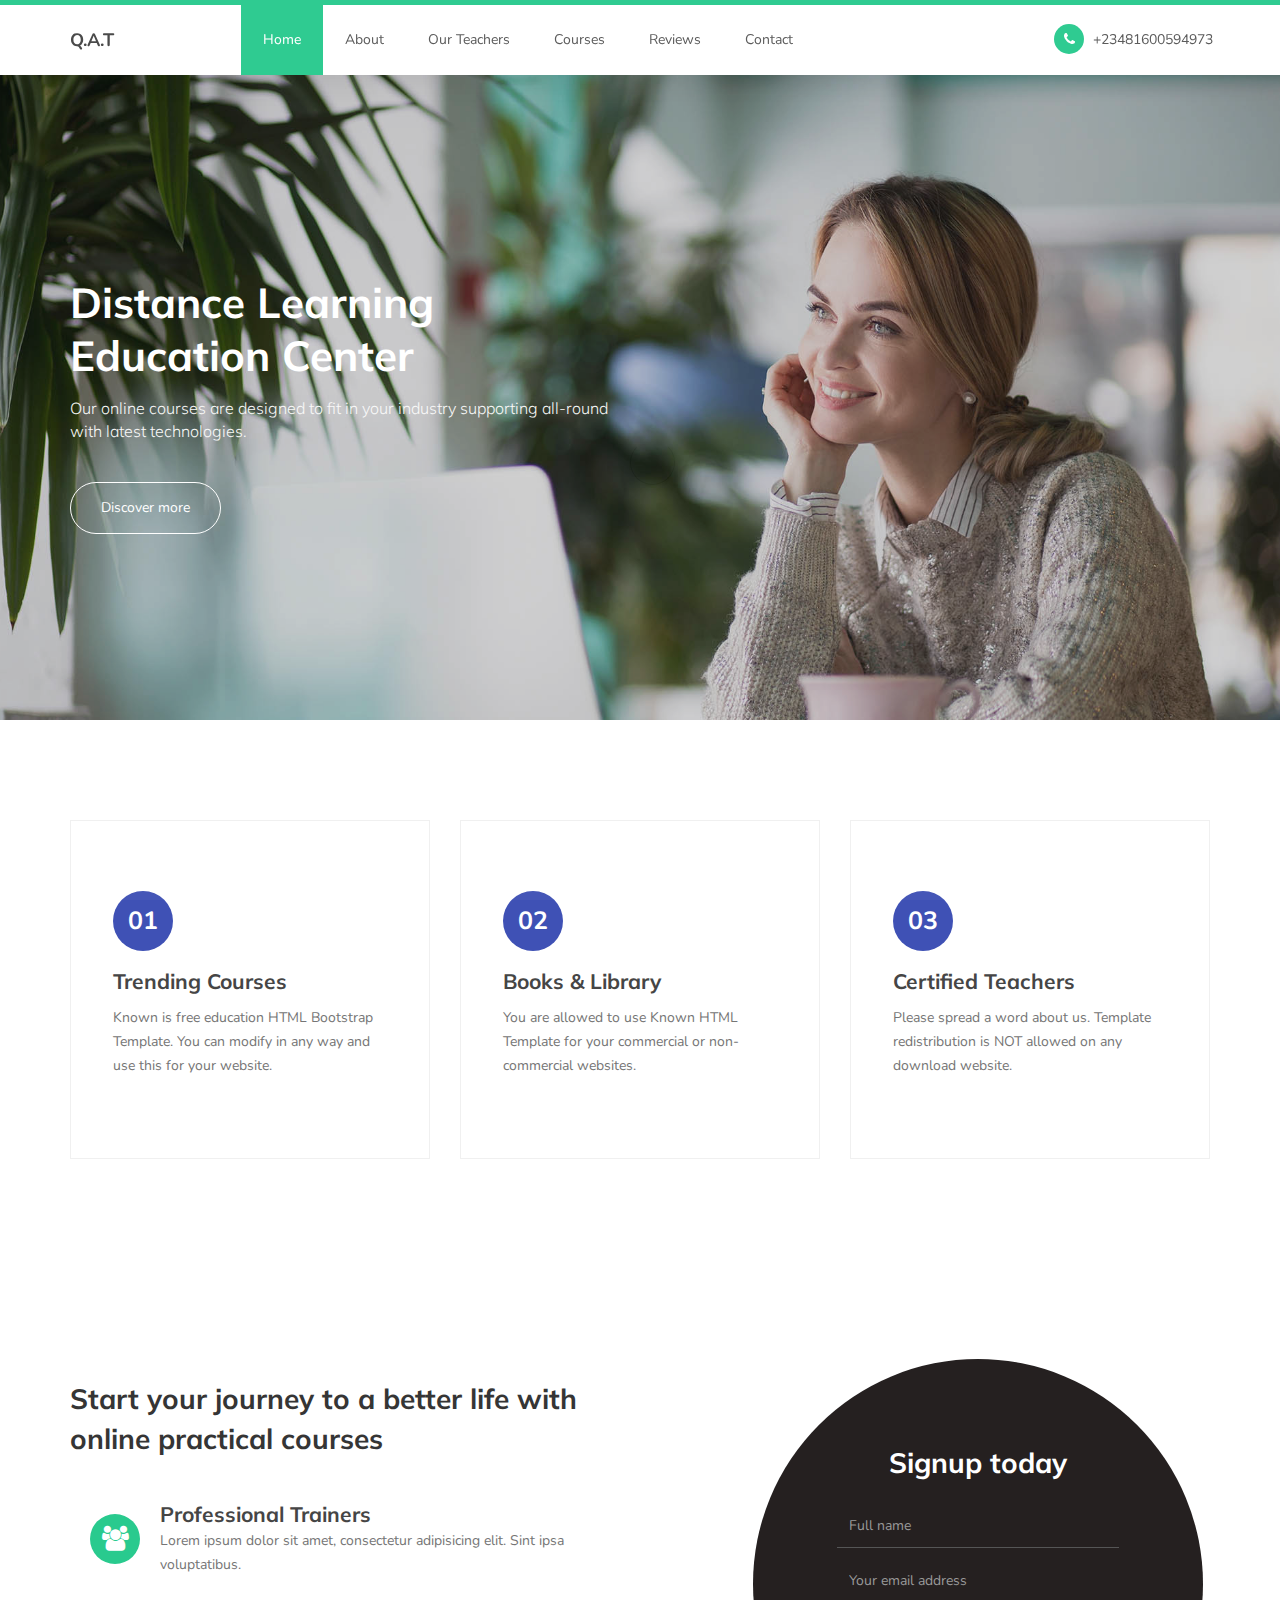
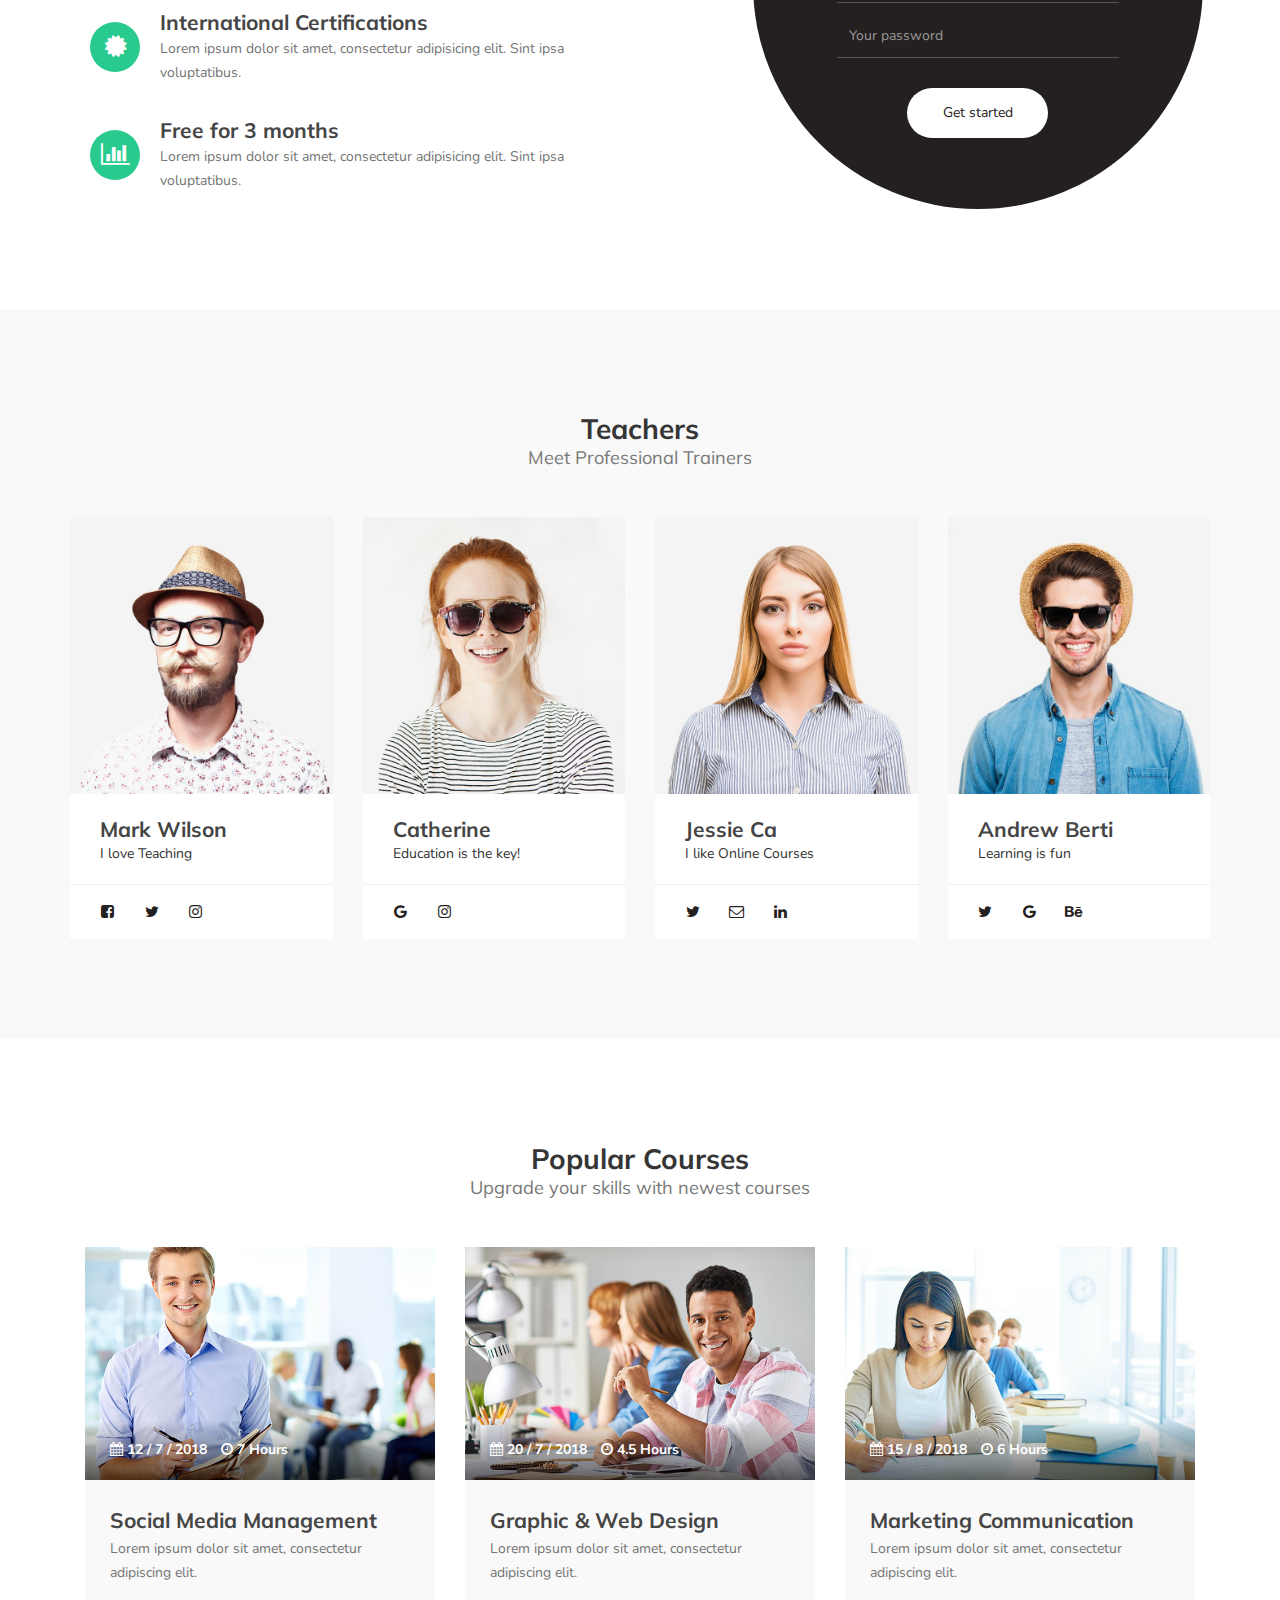
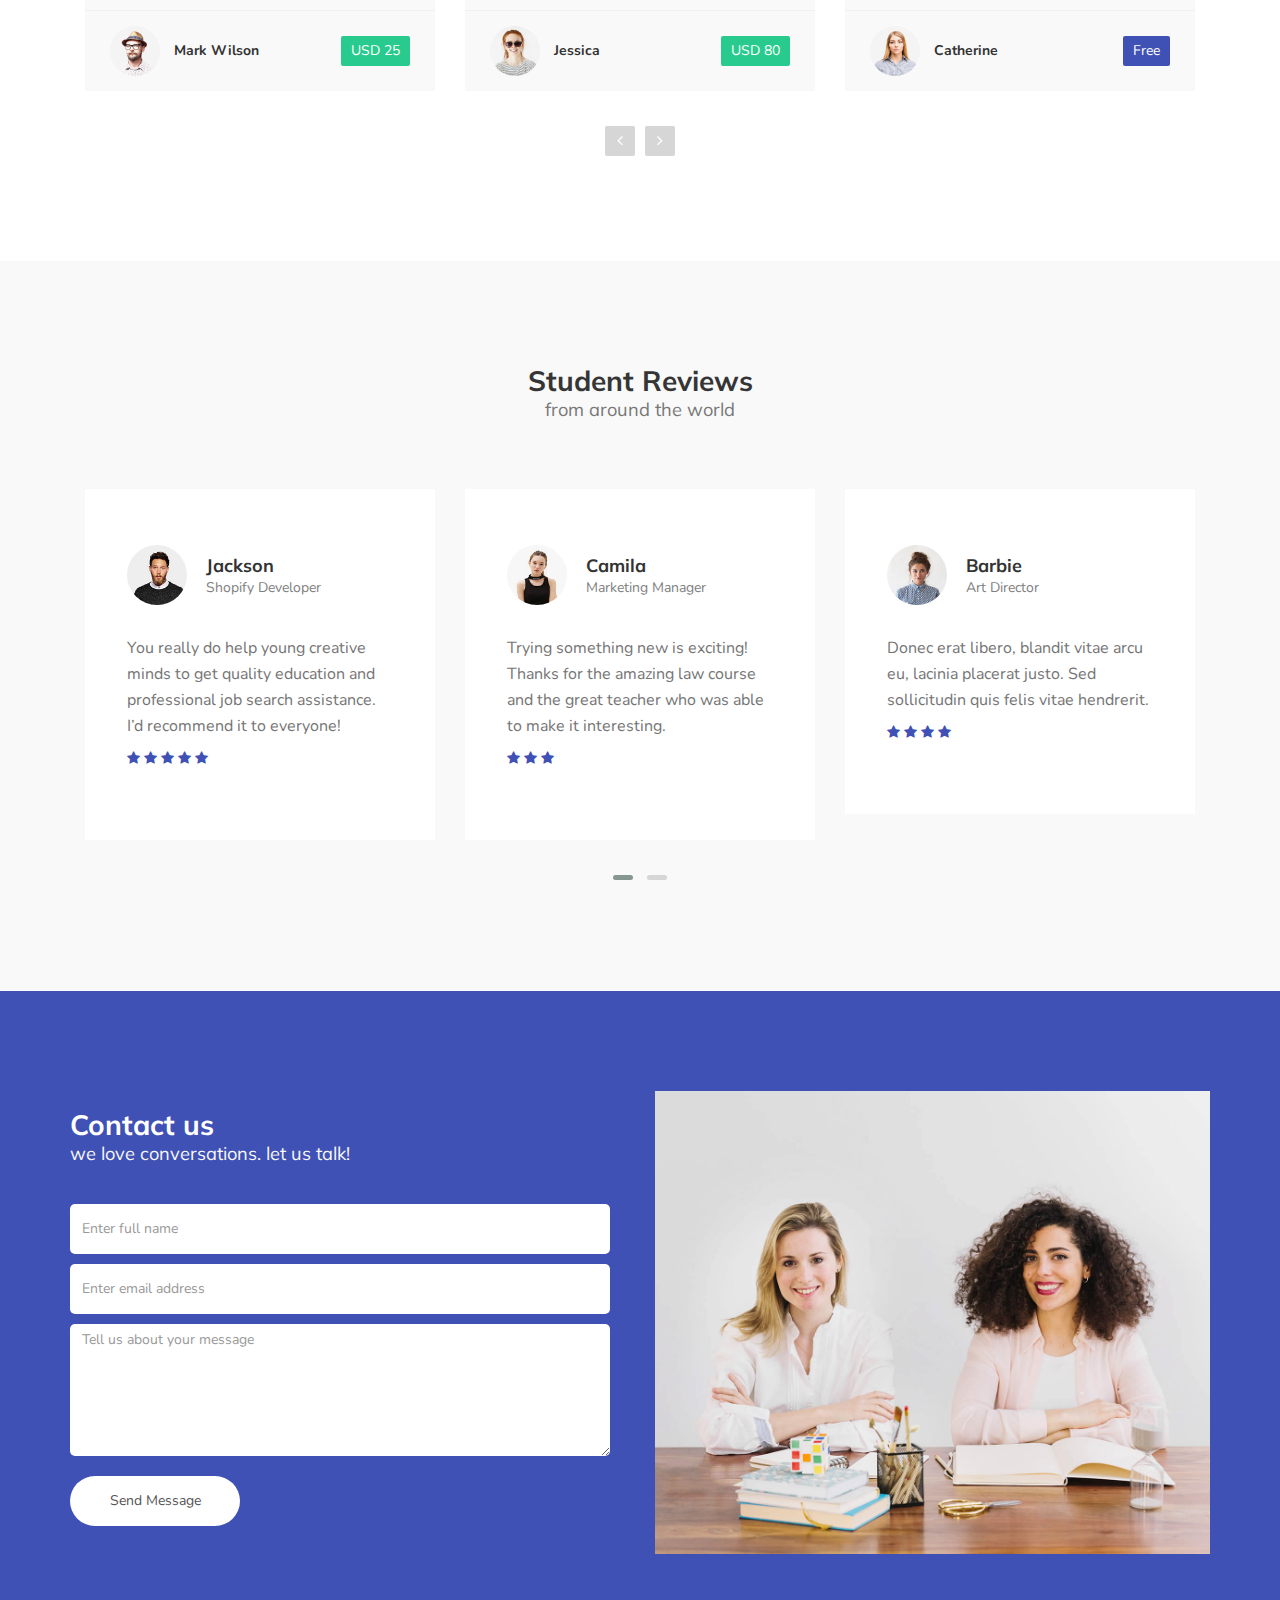
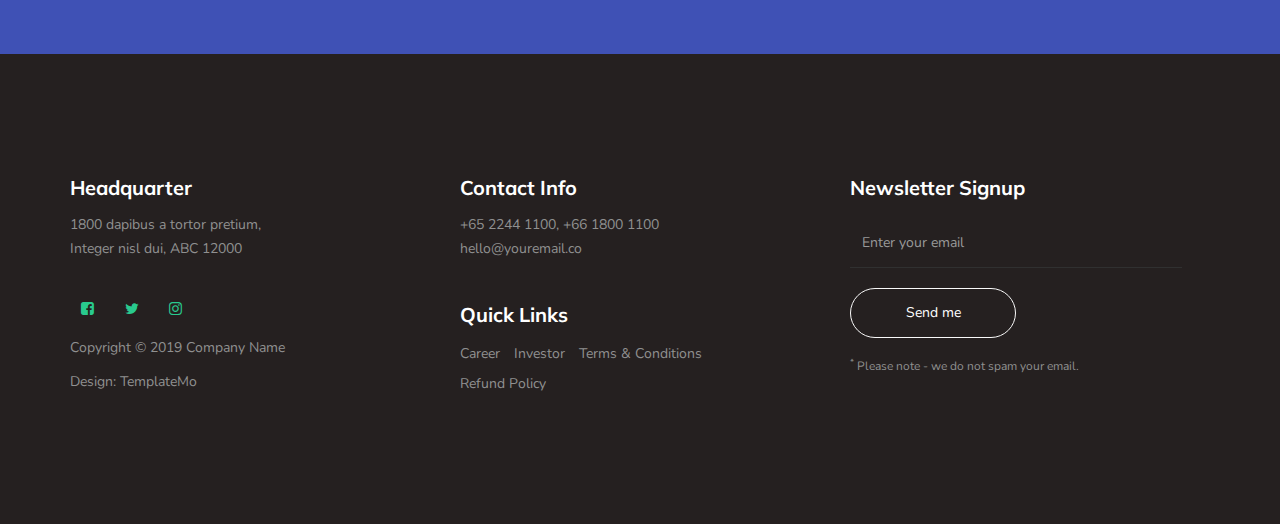
<file: templatemo_516_known/index.html>
<!DOCTYPE html>
<html lang="en">
<head>
     <title>Quality Assurance Tutors</title> 
     <!-- <title>Known - Education HTML Template</title>  -->
<!-- 

Known Template 

https://templatemo.com/tm-516-known 

-->
     <meta charset="UTF-8">
     <meta http-equiv="X-UA-Compatible" content="IE=Edge">
     <meta name="description" content="">
     <meta name="keywords" content="">
     <meta name="author" content="">
     <meta name="viewport" content="width=device-width, initial-scale=1, maximum-scale=1">

     <link rel="stylesheet" href="css/bootstrap.min.css">
     <link rel="stylesheet" href="css/font-awesome.min.css">
     <link rel="stylesheet" href="css/owl.carousel.css">
     <link rel="stylesheet" href="css/owl.theme.default.min.css">

     <!-- MAIN CSS -->
     <link rel="stylesheet" href="css/templatemo-style.css">

</head>
<body id="top" data-spy="scroll" data-target=".navbar-collapse" data-offset="50">

     <!-- PRE LOADER -->
     <section class="preloader">
          <div class="spinner">

               <span class="spinner-rotate"></span>
               
          </div>
     </section>


     <!-- MENU -->
     <section class="navbar custom-navbar navbar-fixed-top" role="navigation">
          <div class="container">

               <div class="navbar-header">
                    <button class="navbar-toggle" data-toggle="collapse" data-target=".navbar-collapse">
                         <span class="icon icon-bar"></span>
                         <span class="icon icon-bar"></span>
                         <span class="icon icon-bar"></span>
                    </button>

                    <!-- lOGO TEXT HERE -->
                    <a href="#" class="navbar-brand">Q.A.T</a>
               </div>

               <!-- MENU LINKS -->
               <div class="collapse navbar-collapse">
                    <ul class="nav navbar-nav navbar-nav-first">
                         <li><a href="#top" class="smoothScroll">Home</a></li>
                         <li><a href="#about" class="smoothScroll">About</a></li>
                         <li><a href="#team" class="smoothScroll">Our Teachers</a></li>
                         <li><a href="#courses" class="smoothScroll">Courses</a></li>
                         <li><a href="#testimonial" class="smoothScroll">Reviews</a></li>
                         <li><a href="#contact" class="smoothScroll">Contact</a></li>
                    </ul>

                    <ul class="nav navbar-nav navbar-right">
                         <li><a href="#"><i class="fa fa-phone"></i> +23481600594973</a></li>
                    </ul>
               </div>

          </div>
     </section>


     <!-- HOME -->
     <section id="home">
          <div class="row">

                    <div class="owl-carousel owl-theme home-slider">
                         <div class="item item-first">
                              <div class="caption">
                                   <div class="container">
                                        <div class="col-md-6 col-sm-12">
                                             <h1>Distance Learning Education Center</h1>
                                             <h3>Our online courses are designed to fit in your industry supporting all-round with latest technologies.</h3>
                                             <a href="#feature" class="section-btn btn btn-default smoothScroll">Discover more</a>
                                        </div>
                                   </div>
                              </div>
                         </div>

                         <div class="item item-second">
                              <div class="caption">
                                   <div class="container">
                                        <div class="col-md-6 col-sm-12">
                                             <h1>Start your journey with our practical courses</h1>
                                             <h3>Our online courses are built in partnership with technology leaders and are designed to meet industry demands.</h3>
                                             <a href="#courses" class="section-btn btn btn-default smoothScroll">Take a course</a>
                                        </div>
                                   </div>
                              </div>
                         </div>

                         <div class="item item-third">
                              <div class="caption">
                                   <div class="container">
                                        <div class="col-md-6 col-sm-12">
                                             <h1>Efficient Learning Methods</h1>
                                             <h3>Nam eget sapien vel nibh euismod vulputate in vel nibh. Quisque eu ex eu urna venenatis sollicitudin ut at libero. Visit <a rel="nofollow" href="https://www.facebook.com/templatemo">templatemo</a> page.</h3>
                                             <a href="#contact" class="section-btn btn btn-default smoothScroll">Let's chat</a>
                                        </div>
                                   </div>
                              </div>
                         </div>
                    </div>
          </div>
     </section>


     <!-- FEATURE -->
     <section id="feature">
          <div class="container">
               <div class="row">

                    <div class="col-md-4 col-sm-4">
                         <div class="feature-thumb">
                              <span>01</span>
                              <h3>Trending Courses</h3>
                              <p>Known is free education HTML Bootstrap Template. You can modify in any way and use this for your website.</p>
                         </div>
                    </div>

                    <div class="col-md-4 col-sm-4">
                         <div class="feature-thumb">
                              <span>02</span>
                              <h3>Books & Library</h3>
                              <p>You are allowed to use Known HTML Template for your commercial or non-commercial websites.</p>
                         </div>
                    </div>

                    <div class="col-md-4 col-sm-4">
                         <div class="feature-thumb">
                              <span>03</span>
                              <h3>Certified Teachers</h3>
                              <p>Please spread a word about us. Template redistribution is NOT allowed on any download website.</p>
                         </div>
                    </div>

               </div>
          </div>
     </section>


     <!-- ABOUT -->
     <section id="about">
          <div class="container">
               <div class="row">

                    <div class="col-md-6 col-sm-12">
                         <div class="about-info">
                              <h2>Start your journey to a better life with online practical courses</h2>

                              <figure>
                                   <span><i class="fa fa-users"></i></span>
                                   <figcaption>
                                        <h3>Professional Trainers</h3>
                                        <p>Lorem ipsum dolor sit amet, consectetur adipisicing elit. Sint ipsa voluptatibus.</p>
                                   </figcaption>
                              </figure>

                              <figure>
                                   <span><i class="fa fa-certificate"></i></span>
                                   <figcaption>
                                        <h3>International Certifications</h3>
                                        <p>Lorem ipsum dolor sit amet, consectetur adipisicing elit. Sint ipsa voluptatibus.</p>
                                   </figcaption>
                              </figure>

                              <figure>
                                   <span><i class="fa fa-bar-chart-o"></i></span>
                                   <figcaption>
                                        <h3>Free for 3 months</h3>
                                        <p>Lorem ipsum dolor sit amet, consectetur adipisicing elit. Sint ipsa voluptatibus.</p>
                                   </figcaption>
                              </figure>
                         </div>
                    </div>

                    <div class="col-md-offset-1 col-md-4 col-sm-12">
                         <div class="entry-form">
                              <form action="#" method="post">
                                   <h2>Signup today</h2>
                                   <input type="text" name="full name" class="form-control" placeholder="Full name" required="">

                                   <input type="email" name="email" class="form-control" placeholder="Your email address" required="">

                                   <input type="password" name="password" class="form-control" placeholder="Your password" required="">

                                   <button class="submit-btn form-control" id="form-submit">Get started</button>
                              </form>
                         </div>
                    </div>

               </div>
          </div>
     </section>


     <!-- TEAM -->
     <section id="team">
          <div class="container">
               <div class="row">

                    <div class="col-md-12 col-sm-12">
                         <div class="section-title">
                              <h2>Teachers <small>Meet Professional Trainers</small></h2>
                         </div>
                    </div>

                    <div class="col-md-3 col-sm-6">
                         <div class="team-thumb">
                              <div class="team-image">
                                   <img src="images/author-image1.jpg" class="img-responsive" alt="">
                              </div>
                              <div class="team-info">
                                   <h3>Mark Wilson</h3>
                                   <span>I love Teaching</span>
                              </div>
                              <ul class="social-icon">
                                   <li><a href="#" class="fa fa-facebook-square" attr="facebook icon"></a></li>
                                   <li><a href="#" class="fa fa-twitter"></a></li>
                                   <li><a href="#" class="fa fa-instagram"></a></li>
                              </ul>
                         </div>
                    </div>

                    <div class="col-md-3 col-sm-6">
                         <div class="team-thumb">
                              <div class="team-image">
                                   <img src="images/author-image2.jpg" class="img-responsive" alt="">
                              </div>
                              <div class="team-info">
                                   <h3>Catherine</h3>
                                   <span>Education is the key!</span>
                              </div>
                              <ul class="social-icon">
                                   <li><a href="#" class="fa fa-google"></a></li>
                                   <li><a href="#" class="fa fa-instagram"></a></li>
                              </ul>
                         </div>
                    </div>

                    <div class="col-md-3 col-sm-6">
                         <div class="team-thumb">
                              <div class="team-image">
                                   <img src="images/author-image3.jpg" class="img-responsive" alt="">
                              </div>
                              <div class="team-info">
                                   <h3>Jessie Ca</h3>
                                   <span>I like Online Courses</span>
                              </div>
                              <ul class="social-icon">
                                   <li><a href="#" class="fa fa-twitter"></a></li>
                                   <li><a href="#" class="fa fa-envelope-o"></a></li>
                                   <li><a href="#" class="fa fa-linkedin"></a></li>
                              </ul>
                         </div>
                    </div>

                    <div class="col-md-3 col-sm-6">
                         <div class="team-thumb">
                              <div class="team-image">
                                   <img src="images/author-image4.jpg" class="img-responsive" alt="">
                              </div>
                              <div class="team-info">
                                   <h3>Andrew Berti</h3>
                                   <span>Learning is fun</span>
                              </div>
                              <ul class="social-icon">
                                   <li><a href="#" class="fa fa-twitter"></a></li>
                                   <li><a href="#" class="fa fa-google"></a></li>
                                   <li><a href="#" class="fa fa-behance"></a></li>
                              </ul>
                         </div>
                    </div>

               </div>
          </div>
     </section>


     <!-- Courses -->
     <section id="courses">
          <div class="container">
               <div class="row">

                    <div class="col-md-12 col-sm-12">
                         <div class="section-title">
                              <h2>Popular Courses <small>Upgrade your skills with newest courses</small></h2>
                         </div>

                         <div class="owl-carousel owl-theme owl-courses">
                              <div class="col-md-4 col-sm-4">
                                   <div class="item">
                                        <div class="courses-thumb">
                                             <div class="courses-top">
                                                  <div class="courses-image">
                                                       <img src="images/courses-image1.jpg" class="img-responsive" alt="">
                                                  </div>
                                                  <div class="courses-date">
                                                       <span><i class="fa fa-calendar"></i> 12 / 7 / 2018</span>
                                                       <span><i class="fa fa-clock-o"></i> 7 Hours</span>
                                                  </div>
                                             </div>

                                             <div class="courses-detail">
                                                  <h3><a href="#">Social Media Management</a></h3>
                                                  <p>Lorem ipsum dolor sit amet, consectetur adipiscing elit.</p>
                                             </div>

                                             <div class="courses-info">
                                                  <div class="courses-author">
                                                       <img src="images/author-image1.jpg" class="img-responsive" alt="">
                                                       <span>Mark Wilson</span>
                                                  </div>
                                                  <div class="courses-price">
                                                       <a href="#"><span>USD 25</span></a>
                                                  </div>
                                             </div>
                                        </div>
                                   </div>
                              </div>

                              <div class="col-md-4 col-sm-4">
                                   <div class="item">
                                        <div class="courses-thumb">
                                             <div class="courses-top">
                                                  <div class="courses-image">
                                                       <img src="images/courses-image2.jpg" class="img-responsive" alt="">
                                                  </div>
                                                  <div class="courses-date">
                                                       <span><i class="fa fa-calendar"></i> 20 / 7 / 2018</span>
                                                       <span><i class="fa fa-clock-o"></i> 4.5 Hours</span>
                                                  </div>
                                             </div>

                                             <div class="courses-detail">
                                                  <h3><a href="#">Graphic & Web Design</a></h3>
                                                  <p>Lorem ipsum dolor sit amet, consectetur adipiscing elit.</p>
                                             </div>

                                             <div class="courses-info">
                                                  <div class="courses-author">
                                                       <img src="images/author-image2.jpg" class="img-responsive" alt="">
                                                       <span>Jessica</span>
                                                  </div>
                                                  <div class="courses-price">
                                                       <a href="#"><span>USD 80</span></a>
                                                  </div>
                                             </div>
                                        </div>
                                   </div>
                              </div>

                              <div class="col-md-4 col-sm-4">
                                   <div class="item">
                                        <div class="courses-thumb">
                                             <div class="courses-top">
                                                  <div class="courses-image">
                                                       <img src="images/courses-image3.jpg" class="img-responsive" alt="">
                                                  </div>
                                                  <div class="courses-date">
                                                       <span><i class="fa fa-calendar"></i> 15 / 8 / 2018</span>
                                                       <span><i class="fa fa-clock-o"></i> 6 Hours</span>
                                                  </div>
                                             </div>

                                             <div class="courses-detail">
                                                  <h3><a href="#">Marketing Communication</a></h3>
                                                  <p>Lorem ipsum dolor sit amet, consectetur adipiscing elit.</p>
                                             </div>

                                             <div class="courses-info">
                                                  <div class="courses-author">
                                                       <img src="images/author-image3.jpg" class="img-responsive" alt="">
                                                       <span>Catherine</span>
                                                  </div>
                                                  <div class="courses-price free">
                                                       <a href="#"><span>Free</span></a>
                                                  </div>
                                             </div>
                                        </div>
                                   </div>
                              </div>

                              <div class="col-md-4 col-sm-4">
                                   <div class="item">
                                        <div class="courses-thumb">
                                             <div class="courses-top">
                                                  <div class="courses-image">
                                                       <img src="images/courses-image4.jpg" class="img-responsive" alt="">
                                                  </div>
                                                  <div class="courses-date">
                                                       <span><i class="fa fa-calendar"></i> 10 / 8 / 2018</span>
                                                       <span><i class="fa fa-clock-o"></i> 8 Hours</span>
                                                  </div>
                                             </div>

                                             <div class="courses-detail">
                                                  <h3><a href="#">Summer Kids</a></h3>
                                                  <p>Lorem ipsum dolor sit amet, consectetur adipiscing elit.</p>
                                             </div>

                                             <div class="courses-info">
                                                  <div class="courses-author">
                                                       <img src="images/author-image1.jpg" class="img-responsive" alt="">
                                                       <span>Mark Wilson</span>
                                                  </div>
                                                  <div class="courses-price">
                                                       <a href="#"><span>USD 45</span></a>
                                                  </div>
                                             </div>
                                        </div>
                                   </div>
                              </div>

                              <div class="col-md-4 col-sm-4">
                                   <div class="item">
                                        <div class="courses-thumb">
                                             <div class="courses-top">
                                                  <div class="courses-image">
                                                       <img src="images/courses-image5.jpg" class="img-responsive" alt="">
                                                  </div>
                                                  <div class="courses-date">
                                                       <span><i class="fa fa-calendar"></i> 5 / 10 / 2018</span>
                                                       <span><i class="fa fa-clock-o"></i> 10 Hours</span>
                                                  </div>
                                             </div>

                                             <div class="courses-detail">
                                                  <h3><a href="#">Business &amp; Management</a></h3>
                                                  <p>Lorem ipsum dolor sit amet, consectetur adipiscing elit.</p>
                                             </div>

                                             <div class="courses-info">
                                                  <div class="courses-author">
                                                       <img src="images/author-image2.jpg" class="img-responsive" alt="">
                                                       <span>Jessica</span>
                                                  </div>
                                                  <div class="courses-price free">
                                                       <a href="#"><span>Free</span></a>
                                                  </div>
                                             </div>
                                        </div>
                                   </div>
                              </div>

                         </div>

               </div>
          </div>
     </section>


     <!-- TESTIMONIAL -->
     <section id="testimonial">
          <div class="container">
               <div class="row">

                    <div class="col-md-12 col-sm-12">
                         <div class="section-title">
                              <h2>Student Reviews <small>from around the world</small></h2>
                         </div>

                         <div class="owl-carousel owl-theme owl-client">
                              <div class="col-md-4 col-sm-4">
                                   <div class="item">
                                        <div class="tst-image">
                                             <img src="images/tst-image1.jpg" class="img-responsive" alt="">
                                        </div>
                                        <div class="tst-author">
                                             <h4>Jackson</h4>
                                             <span>Shopify Developer</span>
                                        </div>
                                        <p>You really do help young creative minds to get quality education and professional job search assistance. I’d recommend it to everyone!</p>
                                        <div class="tst-rating">
                                             <i class="fa fa-star"></i>
                                             <i class="fa fa-star"></i>
                                             <i class="fa fa-star"></i>
                                             <i class="fa fa-star"></i>
                                             <i class="fa fa-star"></i>
                                        </div>
                                   </div>
                              </div>

                              <div class="col-md-4 col-sm-4">
                                   <div class="item">
                                        <div class="tst-image">
                                             <img src="images/tst-image2.jpg" class="img-responsive" alt="">
                                        </div>
                                        <div class="tst-author">
                                             <h4>Camila</h4>
                                             <span>Marketing Manager</span>
                                        </div>
                                        <p>Trying something new is exciting! Thanks for the amazing law course and the great teacher who was able to make it interesting.</p>
                                        <div class="tst-rating">
                                             <i class="fa fa-star"></i>
                                             <i class="fa fa-star"></i>
                                             <i class="fa fa-star"></i>
                                        </div>
                                   </div>
                              </div>

                              <div class="col-md-4 col-sm-4">
                                   <div class="item">
                                        <div class="tst-image">
                                             <img src="images/tst-image3.jpg" class="img-responsive" alt="">
                                        </div>
                                        <div class="tst-author">
                                             <h4>Barbie</h4>
                                             <span>Art Director</span>
                                        </div>
                                        <p>Donec erat libero, blandit vitae arcu eu, lacinia placerat justo. Sed sollicitudin quis felis vitae hendrerit.</p>
                                        <div class="tst-rating">
                                             <i class="fa fa-star"></i>
                                             <i class="fa fa-star"></i>
                                             <i class="fa fa-star"></i>
                                             <i class="fa fa-star"></i>
                                        </div>
                                   </div>
                              </div>

                              <div class="col-md-4 col-sm-4">
                                   <div class="item">
                                        <div class="tst-image">
                                             <img src="images/tst-image4.jpg" class="img-responsive" alt="">
                                        </div>
                                        <div class="tst-author">
                                             <h4>Andrio</h4>
                                             <span>Web Developer</span>
                                        </div>
                                        <p>Nam eget mi eu ante faucibus viverra nec sed magna. Vivamus viverra sapien ex, elementum varius ex sagittis vel.</p>
                                        <div class="tst-rating">
                                             <i class="fa fa-star"></i>
                                             <i class="fa fa-star"></i>
                                             <i class="fa fa-star"></i>
                                             <i class="fa fa-star"></i>
                                        </div>
                                   </div>
                              </div>

                         </div>

               </div>
          </div>
     </section> 


     <!-- CONTACT -->
     <section id="contact">
          <div class="container">
               <div class="row">

                    <div class="col-md-6 col-sm-12">
                         <form id="contact-form" role="form" action="" method="post">
                              <div class="section-title">
                                   <h2>Contact us <small>we love conversations. let us talk!</small></h2>
                              </div>

                              <div class="col-md-12 col-sm-12">
                                   <input type="text" class="form-control" placeholder="Enter full name" name="name" required="">
                    
                                   <input type="email" class="form-control" placeholder="Enter email address" name="email" required="">

                                   <textarea class="form-control" rows="6" placeholder="Tell us about your message" name="message" required=""></textarea>
                              </div>

                              <div class="col-md-4 col-sm-12">
                                   <input type="submit" class="form-control" name="send message" value="Send Message">
                              </div>

                         </form>
                    </div>

                    <div class="col-md-6 col-sm-12">
                         <div class="contact-image">
                              <img src="images/contact-image.jpg" class="img-responsive" alt="Smiling Two Girls">
                         </div>
                    </div>

               </div>
          </div>
     </section>       


     <!-- FOOTER -->
     <footer id="footer">
          <div class="container">
               <div class="row">

                    <div class="col-md-4 col-sm-6">
                         <div class="footer-info">
                              <div class="section-title">
                                   <h2>Headquarter</h2>
                              </div>
                              <address>
                                   <p>1800 dapibus a tortor pretium,<br> Integer nisl dui, ABC 12000</p>
                              </address>

                              <ul class="social-icon">
                                   <li><a href="#" class="fa fa-facebook-square" attr="facebook icon"></a></li>
                                   <li><a href="#" class="fa fa-twitter"></a></li>
                                   <li><a href="#" class="fa fa-instagram"></a></li>
                              </ul>

                              <div class="copyright-text"> 
                                   <p>Copyright &copy; 2019 Company Name</p>
                                   
                                   <p>Design: TemplateMo</p>
                              </div>
                         </div>
                    </div>

                    <div class="col-md-4 col-sm-6">
                         <div class="footer-info">
                              <div class="section-title">
                                   <h2>Contact Info</h2>
                              </div>
                              <address>
                                   <p>+65 2244 1100, +66 1800 1100</p>
                                   <p><a href="mailto:youremail.co">hello@youremail.co</a></p>
                              </address>

                              <div class="footer_menu">
                                   <h2>Quick Links</h2>
                                   <ul>
                                        <li><a href="#">Career</a></li>
                                        <li><a href="#">Investor</a></li>
                                        <li><a href="#">Terms & Conditions</a></li>
                                        <li><a href="#">Refund Policy</a></li>
                                   </ul>
                              </div>
                         </div>
                    </div>

                    <div class="col-md-4 col-sm-12">
                         <div class="footer-info newsletter-form">
                              <div class="section-title">
                                   <h2>Newsletter Signup</h2>
                              </div>
                              <div>
                                   <div class="form-group">
                                        <form action="#" method="get">
                                             <input type="email" class="form-control" placeholder="Enter your email" name="email" id="email" required="">
                                             <input type="submit" class="form-control" name="submit" id="form-submit" value="Send me">
                                        </form>
                                        <span><sup>*</sup> Please note - we do not spam your email.</span>
                                   </div>
                              </div>
                         </div>
                    </div>
                    
               </div>
          </div>
     </footer>


     <!-- SCRIPTS -->
     <script src="js/jquery.js"></script>
     <script src="js/bootstrap.min.js"></script>
     <script src="js/owl.carousel.min.js"></script>
     <script src="js/smoothscroll.js"></script>
     <script src="js/custom.js"></script>

</body>
</html>
</file>
<file: templatemo_516_known/css/templatemo-style.css>
/*

Known Template 

https://templatemo.com/tm-516-known

*/

  @import url('https://fonts.googleapis.com/css?family=Muli:300,700|Nunito');

  body {
    background: #ffffff;
    font-family: 'Nunito', sans-serif;
    overflow-x: hidden;
    padding-top: 70px;
  }


  /*---------------------------------------
     TYPOGRAPHY              
  -----------------------------------------*/

  h1,h2,h3,h4,h5,h6 {
    font-family: 'Muli', sans-serif;
    font-weight: bold;
    line-height: inherit;
  }

  h1 {
    color: #252525;
    font-size: 3em;
    line-height: normal;
  }

  h2 {
    color: #353535;
    font-size: 2em;
    padding-bottom: 10px;
  }

  h3 {
    font-size: 1.5em;
    margin-bottom: 0;
  }

  h3,
  h3 a {
    color: #454545;
  }

  p {
    color: #757575;
    font-size: 14px;
    font-weight: normal;
    line-height: 24px;
  }



  /*---------------------------------------
     GENERAL               
  -----------------------------------------*/

  html{
    -webkit-font-smoothing: antialiased;
  }

  a {
    color: #252525;
    -webkit-transition: 0.5s;
    transition: 0.5s;
    text-decoration: none !important;
  }

  a,
  input, button,
  .form-control {
    -webkit-transition: 0.5s;
    transition: 0.5s;
  }

  a:hover, a:active, a:focus {
    color: #29ca8e;
    outline: none;
  }

  ::-webkit-scrollbar{
    width: 8px;
    height: 8px;
  }

  ::-webkit-scrollbar-thumb {
    cursor: pointer;
    background: #000000;
  }

  .section-title {
    padding-bottom: 40px;
  }

  .section-title h2 {
    margin: 0;
  }

  .section-title small {
    display: block;
  }

  .overlay {
    background: rgba(20,20,20,0.5);
    position: absolute;
    top: 0;
    right: 0;
    bottom: 0;
    left: 0;
    width: 100%;
    height: 100%;
  }

  .entry-form {
    background: #252020;
    border-radius: 100%;
    text-align: center;
    padding: 6em;
    width: 450px;
    height: 450px;
  }

  .entry-form h2 {
    color: #ffffff;
    margin: 0;
  }

  .entry-form .form-control {
    background: transparent;
    border: 0;
    border-bottom: 1px solid;
    border-radius: 0;
    box-shadow: none;
    height: 45px;
    margin: 10px 0;
  }

  .entry-form .submit-btn {
    background: #ffffff;
    border-radius: 50px;
    border: 0;
    color: #252020;
    width: 50%;
    height: 50px;
    margin: 30px auto;
    margin-bottom: 10px;
  }

  .entry-form .submit-btn:hover {
    background: #3f51b5;
    color: #ffffff;
  }

  section {
    position: relative;
    padding: 100px 0;
  }

  #team,
  #testimonial {
    background: #f9f9f9;
  }

  #team, 
  #testimonial {
    text-align: center;
  }
  
  #google-map iframe {
    border: 0;
    width: 100%;
    height: 390px;
  }



  /*---------------------------------------
     BUTTONS               
  -----------------------------------------*/

  .section-btn {
    background: transparent;
    border-radius: 50px;
    border: 1px solid #ffffff;
    color: #ffffff;
    font-size: inherit;
    font-weight: normal;
    padding: 15px 30px;
    transition: 0.5s;
  }

  .section-btn:hover {
    background: #ffffff;
    border-color: transparent;
  }



  /*---------------------------------------
       PRE LOADER              
  -----------------------------------------*/

  .preloader {
    position: fixed;
    top: 0;
    left: 0;
    width: 100%;
    height: 100%;
    z-index: 99999;
    display: flex;
    flex-flow: row nowrap;
    justify-content: center;
    align-items: center;
    background: none repeat scroll 0 0 #ffffff;
  }

  .spinner {
    border: 1px solid transparent;
    border-radius: 3px;
    position: relative;
  }

  .spinner:before {
    content: '';
    box-sizing: border-box;
    position: absolute;
    top: 50%;
    left: 50%;
    width: 45px;
    height: 45px;
    margin-top: -10px;
    margin-left: -10px;
    border-radius: 50%;
    border: 1px solid #575757;
    border-top-color: #ffffff;
    animation: spinner .9s linear infinite;
  }

  @-webkit-@keyframes spinner {
    to {transform: rotate(360deg);}
  }

  @keyframes spinner {
    to {transform: rotate(360deg);}
  }



  /*---------------------------------------
      MENU              
  -----------------------------------------*/

  .custom-navbar {
    background: #ffffff;
    border-top: 5px solid #29ca8e;
    border-bottom: 0;
    -webkit-box-shadow: 0 1px 30px rgba(0, 0, 0, 0.1);
    -moz-box-shadow: 0 1px 30px rgba(0, 0, 0, 0.1);
    box-shadow: 0 1px 30px rgba(0, 0, 0, 0.1);
    padding: 12px 0;
    margin-bottom: 0;
    padding: 0;
  }

  .custom-navbar .navbar-brand {
    color: #454545;
    font-size: 18px;
    font-weight: bold;
    line-height: 40px;
  }

  .custom-navbar .navbar-nav.navbar-nav-first {
    margin-left: 8em;
  }

  .custom-navbar .navbar-nav.navbar-right li a {
    padding-right: 12px;
    padding-left: 12px;
  }

  .custom-navbar .navbar-nav.navbar-right li a .fa {
    background: #29ca8e;
    border-radius: 100%;
    color: #ffffff;
    width: 30px;
    height: 30px;
    line-height: 30px;
    text-align: center;
    display: inline-block;
    margin-right: 5px;
  }

  .custom-navbar .nav li a {
    line-height: 40px;
    color: #575757;
    padding-right: 22px;
    padding-left: 22px;
  }

  .custom-navbar .navbar-nav > li > a:hover,
  .custom-navbar .navbar-nav > li > a:focus {
    background-color: transparent;
  }

  .custom-navbar .nav li a:hover {
    background-color: #29ca8e;
    color: #ffffff;
  }

  .custom-navbar .nav li.active > a {
    background-color: #29ca8e;
    color: #ffffff;
  }

  .custom-navbar .navbar-toggle {
    border: none;
    padding-top: 10px;
  }

  .custom-navbar .navbar-toggle {
    background-color: transparent;
  }

  .custom-navbar .navbar-toggle .icon-bar {
    background: #252525;
    border-color: transparent;
  }



  /*---------------------------------------
      HOME  & SLIDER            
  -----------------------------------------*/

  #home {
    padding: 0;
  }

  #home h1 {
    color: #ffffff;
  }

  #home h3 {
    color: #f9f9f9;
    font-size: 16px;
    font-weight: 300;
    margin: 0;
    padding: 5px 0 40px 0;
  }

  @media (min-width: 768px) {
    .home-slider .col-md-6 {
      padding-left: 0;
    }
  }

  .home-slider .caption {
    display: flex;
    justify-content: center;
    flex-direction: column;
    text-align: left;
    background-color: rgba(20,20,20,0.2);
    height: 100%;
    color: #fff;
    cursor: e-resize;
  }

  .home-slider .item {
    background-repeat: no-repeat;
    background-attachment: local;
    background-size: cover;
    height: 650px;
  }
  
  .caption h3 a { color: #FFF; }
  .caption h3 a:hover { color: #FF3; }

  .home-slider .item-first {
    background-image: url(../images/slider-image1.jpg);
	background-position: center;
  }

  .home-slider .item-second {
    background-image: url(../images/slider-image2.jpg);
  }

  .home-slider .item-third {
    background-image: url(../images/slider-image3.jpg);
  }



  /*---------------------------------------
      FEATURE              
  -----------------------------------------*/

  .feature-thumb {
    border: 1px solid #f0f0f0;
    padding: 5em 3em;
  }

  .feature-thumb span {
    background: #3f51b5;
    border-radius: 50px;
    color: #ffffff;
    font-size: 25px;
    font-weight: bold;
    display: inline-block;
    width: 60px;
    height: 60px;
    line-height: 60px;
    text-align: center;
    margin-bottom: 5px;
  }

  .feature-thumb h3 {
    margin: 10px 0;
  }



  /*---------------------------------------
      ABOUT              
  -----------------------------------------*/

  #about figure {
    display: inline-block;
    vertical-align: top;
    margin-left: 15px;
  }

  #about figure span {
    float: left;
    margin-left: -15px;
    padding: 15px 20px;
    position: relative;
    top: 20px;
  }

  #about figure span i {
    background: #29ca8e;
    border-radius: 50px;
    color: #ffffff;
    font-size: 25px;
    width: 50px;
    height: 50px;
    line-height: 50px;
    text-align: center;
  }



  /*---------------------------------------
      TEAM              
  -----------------------------------------*/

  .team-thumb {
    background: #ffffff;
    position: relative;
    overflow: hidden;
    text-align: left;
  }

  .team-info {
    padding: 20px 30px;
  }

  .team-image img {
    width: 100%;
  }

  .team-thumb .social-icon {
    border-top: 1px solid #f0f0f0;
    padding: 4px 20px 0 20px;
  }

  .team-thumb .social-icon li a {
    background: #ffffff;
    color: #252020;
  }

  .team-info h3 {
    margin: 0;
  }


  /*---------------------------------------
      COURSES             
  -----------------------------------------*/

  #courses .section-title {
    text-align: center;
  }

  #courses .owl-theme .owl-nav {
    margin-top: 30px;
  }

  #courses .owl-theme .owl-nav [class*=owl-] {
    border-radius: 2px;
    font-size: 16px;
    width: 30px;
    height: 30px;
    line-height: 30px;
    text-align: center;
    padding: 0;
  }

  .courses-thumb {
    background: #f9f9f9;
    position: relative;
  }

  .courses-top {
    position: relative;
  }

  .courses-image {
    background: linear-gradient(to right, #202020, #101010);
  }

  .courses-date {
    background: linear-gradient(rgba(255, 0, 0, 0), rgba(0, 0, 0, 0.6));
    width: 100%;
    position: absolute;
    bottom: 0;
    padding: 20px 25px;
  }

  .courses-date span,
  .courses-author span {
    font-size: 14px;
    font-weight: bold;
  }

  .courses-date span {
    color: #ffffff;
    display: inline-block;
    margin-right: 10px;
  }

  .courses-detail {
    padding: 25px 25px 15px 25px;
  }

  .courses-detail h3 {
    margin: 0 0 2px 0;
  }

  .courses-info {
    border-top: 1px solid #f0f0f0;
    position: relative;
    clear: both;
    padding: 15px 25px;
  }

  .courses-author,
  .courses-author span {
    display: inline-block;
    vertical-align: middle;
  }

  .courses-author img {
    display: inline-block !important;
    border-radius: 50px;
    width: 50px !important;
    height: 50px;
    margin-right: 10px;
  }

  .courses-price {
    float: right;
    margin-top: 10px;
  }

  .courses-price span {
    background: #29ca8e;
    border-radius: 2px;
    color: #ffffff;
    display: block;
    padding: 5px 10px;
  }

  .courses-price.free span {
    background: #3f51b5;
  }



  /*---------------------------------------
     NEWS              
  -----------------------------------------*/

  .news-thumb {
    clear: both;
    position: relative;
    overflow: hidden;
    margin-bottom: 30px;
  }

  .news-thumb .news-image {
    float: left;
    width: 40%;
    margin-right: 30px;
  }

  .news-info h3 {
    margin-top: 5px;
    margin-bottom: 10px;
  }

  .news-date span {
    color: #909090;
    font-weight: bold;
  }



  /*---------------------------------------
      TESTIMONIAL             
  -----------------------------------------*/

  #testimonial .item {
    background: #ffffff;
    margin: 20px 0;
    padding: 4em 3em;
    text-align: left;
  }

  #courses .col-md-4,
  #testimonial .col-md-4 {
    display: block;
    width: 100%;
  }

  #testimonial .item > p {
    font-size: 16px;
    line-height: 26px;
  }

  .tst-rating {
    margin-bottom: 15px;
  }

  .tst-rating .fa {
    color: #3f51b5;
  }

  .tst-image,
  .tst-author {
    display: inline-block;
    vertical-align: middle;
    margin-bottom: 30px;
    text-align: left;
  }

  .tst-image img {
    border-radius: 50px;
    width: 60px !important;
    height: 60px;
    margin-right: 15px;
  }

  .tst-author h4 {
    margin: 0;
  }

  .tst-author span {
    color: #808080;
    font-size: 14px;
  }



  /*---------------------------------------
      CONTACT             
  -----------------------------------------*/

  #contact {
    background: #3f51b5;
  }

  #contact h2 {
    color: #ffffff;
  }

  #contact .section-title {
    padding-bottom: 20px;
  }

  #contact h2 > small,
  #contact p,
  #contact a {
    color: #f9f9f9;
  }

  #contact-form {
    padding: 1em 0;
  }

  #contact-form .col-md-12,
  #contact-form .col-md-4 {
    padding-left: 0;
  }

  #contact-form .form-control {
    border: 0;
    border-radius: 5px;
    box-shadow: none;
    margin: 10px 0;
  }

  #contact-form input {
    height: 50px;
  }

  #contact-form input[type='submit'] {
    border-radius: 50px;
    border: 1px solid transparent;
  }

  #contact-form input[type='submit']:hover {
    background: transparent;
    border-color: #ffffff;
    color: #ffffff;
  }
  



  /*---------------------------------------
     FOOTER              
  -----------------------------------------*/

  footer {
    background: #252020;
    padding: 120px 0;
  }

  footer .section-title {
    padding-bottom: 10px;
  }

  footer h2 {
    font-size: 20px;
  }

  footer a,
  footer p {
    color: #909090;
  }

  footer strong {
    color: #d9d9d9;
  }

  footer address p {
    margin-bottom: 0;
  }

  footer .social-icon {
    margin-top: 25px;
  }

  .footer-info {
    margin-right: 2em;
  }

  .footer-info h2 {
    color: #ffffff;
    padding: 0;
  }

  .footer_menu h2 {
    margin-top: 2em;
  }

  .footer_menu ul {
    margin: 0;
    padding: 0;
  }

  .footer_menu li {
    display: inline-block;
    list-style: none;
    margin: 5px 10px 5px 0;
  }

  .newsletter-form .form-control {
    background: transparent;
    border-radius: 0;
    box-shadow: none;
    border: 0;
    border-bottom: 1px solid #303030;
    height: 50px;
    margin: 5px 0;
  }

  .newsletter-form input[type="submit"] {
    background: transparent;
    border: 1px solid #f9f9f9;
    border-radius: 50px;
    color: #ffffff;
    display: block;
    margin-top: 20px;
    outline: none;
    width: 50%;
  }

  .newsletter-form input[type="submit"]:hover {
    background: #29ca8e;
    border-color: transparent;
  }

  .newsletter-form .form-group span {
    color: #909090;
    display: block;
    font-size: 12px;
    margin-top: 20px;
  }



  /*---------------------------------------
     SOCIAL ICON              
  -----------------------------------------*/

  .social-icon {
    position: relative;
    padding: 0;
    margin: 0;
  }

  .social-icon li {
    display: inline-block;
    list-style: none;
    margin-bottom: 5px;
  }

  .social-icon li a {
    border-radius: 100px;
    color: #29ca8e;
    font-size: 15px;
    width: 35px;
    height: 35px;
    line-height: 35px;
    text-decoration: none;
    text-align: center;
    transition: all 0.4s ease-in-out;
    position: relative;
    margin: 5px 5px 5px 0;
  }

  .social-icon li a:hover {
    background: #29ca8e;
    color: #ffffff;
  }



  /*---------------------------------------
     RESPONSIVE STYLES              
  -----------------------------------------*/

  @media screen and (max-width: 1170px) {
    .custom-navbar .navbar-nav.navbar-nav-first {
      margin-left: inherit;
    }
  }

  @media only screen and (max-width: 992px) {
    section,
    footer {
      padding: 60px 0;
    }

    .home-slider .item {
      background-position: center center;
    }

    .feature-thumb,
    .about-info,
    .team-thumb,
    .footer-info {
      margin-bottom: 50px;
    }

    .contact-image {
      margin-top: 50px;
    }
  }


  @media only screen and (min-width: 768px) and (max-width: 991px) {
    .custom-navbar .nav li a {
      padding-right: 10px;
      padding-left: 10px;
    }
  }

  @media only screen and (max-width: 767px) {
    h1 {
      font-size: 2.5em;
    }

    h1,h2,h3 {
      line-height: normal;
    }

    .custom-navbar {
      background: #ffffff;
      -webkit-box-shadow: 0 1px 30px rgba(0, 0, 0, 0.1);
      -moz-box-shadow: 0 1px 30px rgba(0, 0, 0, 0.1);
      box-shadow: 0 1px 30px rgba(0, 0, 0, 0.1);
      padding: 10px 0;
      text-align: center;
    }

    .custom-navbar .navbar-brand,
    .custom-navbar .nav li a {
      line-height: normal;
    }

    .custom-navbar .nav li a {
      padding: 10px;
    }

    .custom-navbar .navbar-brand,
    .top-nav-collapse .navbar-brand {
      color: #252525;
      font-weight: 600;
    }

    .custom-navbar .nav li a,
    .top-nav-collapse .nav li a {
      color: #575757;
    }

    .custom-navbar .navbar-nav.navbar-right li {
      display: inline-block;
    }

    .footer-info {
      margin-right: 0;
    }

    .footer-info.newsletter-form {
      margin-bottom: 0;
    }

    .entry-form {
      display: block;
      margin: 0 auto;
    }
  }


  @media only screen and (max-width: 580px) {
    h2 {
      font-size: 1.8em;
    }

    #testimonial .item {
      padding: 2em;
    }

    .contact-image {
      margin-top: 0;
    }
  }

  @media only screen and (max-width: 480px) {
    h1 {
      font-size: 2em;
    }

    #home h3 {
      font-size: 14px;
    }

    .entry-form {
      border-radius: 0;
      padding: 2em;
      max-width: 100%;
      max-height: 100%;
      width: inherit;
      height: inherit;
    }
  }
</file>
